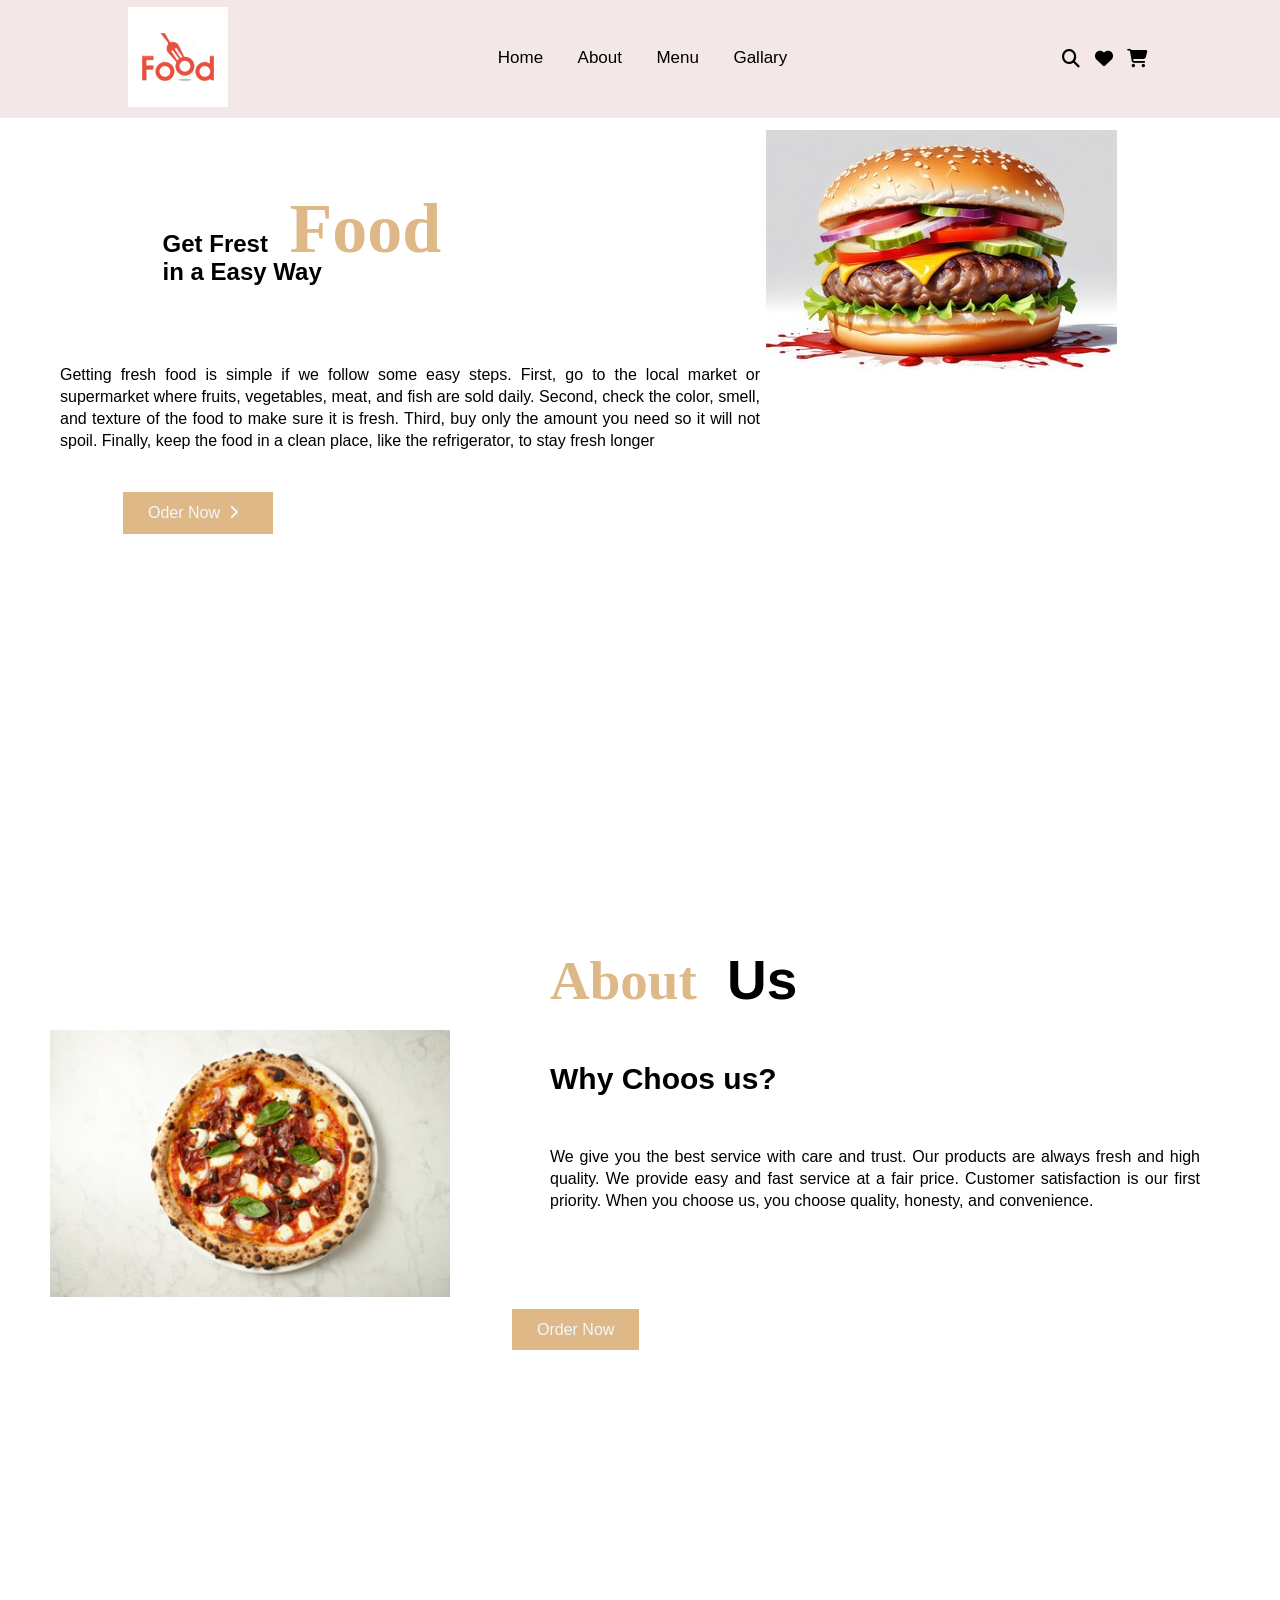
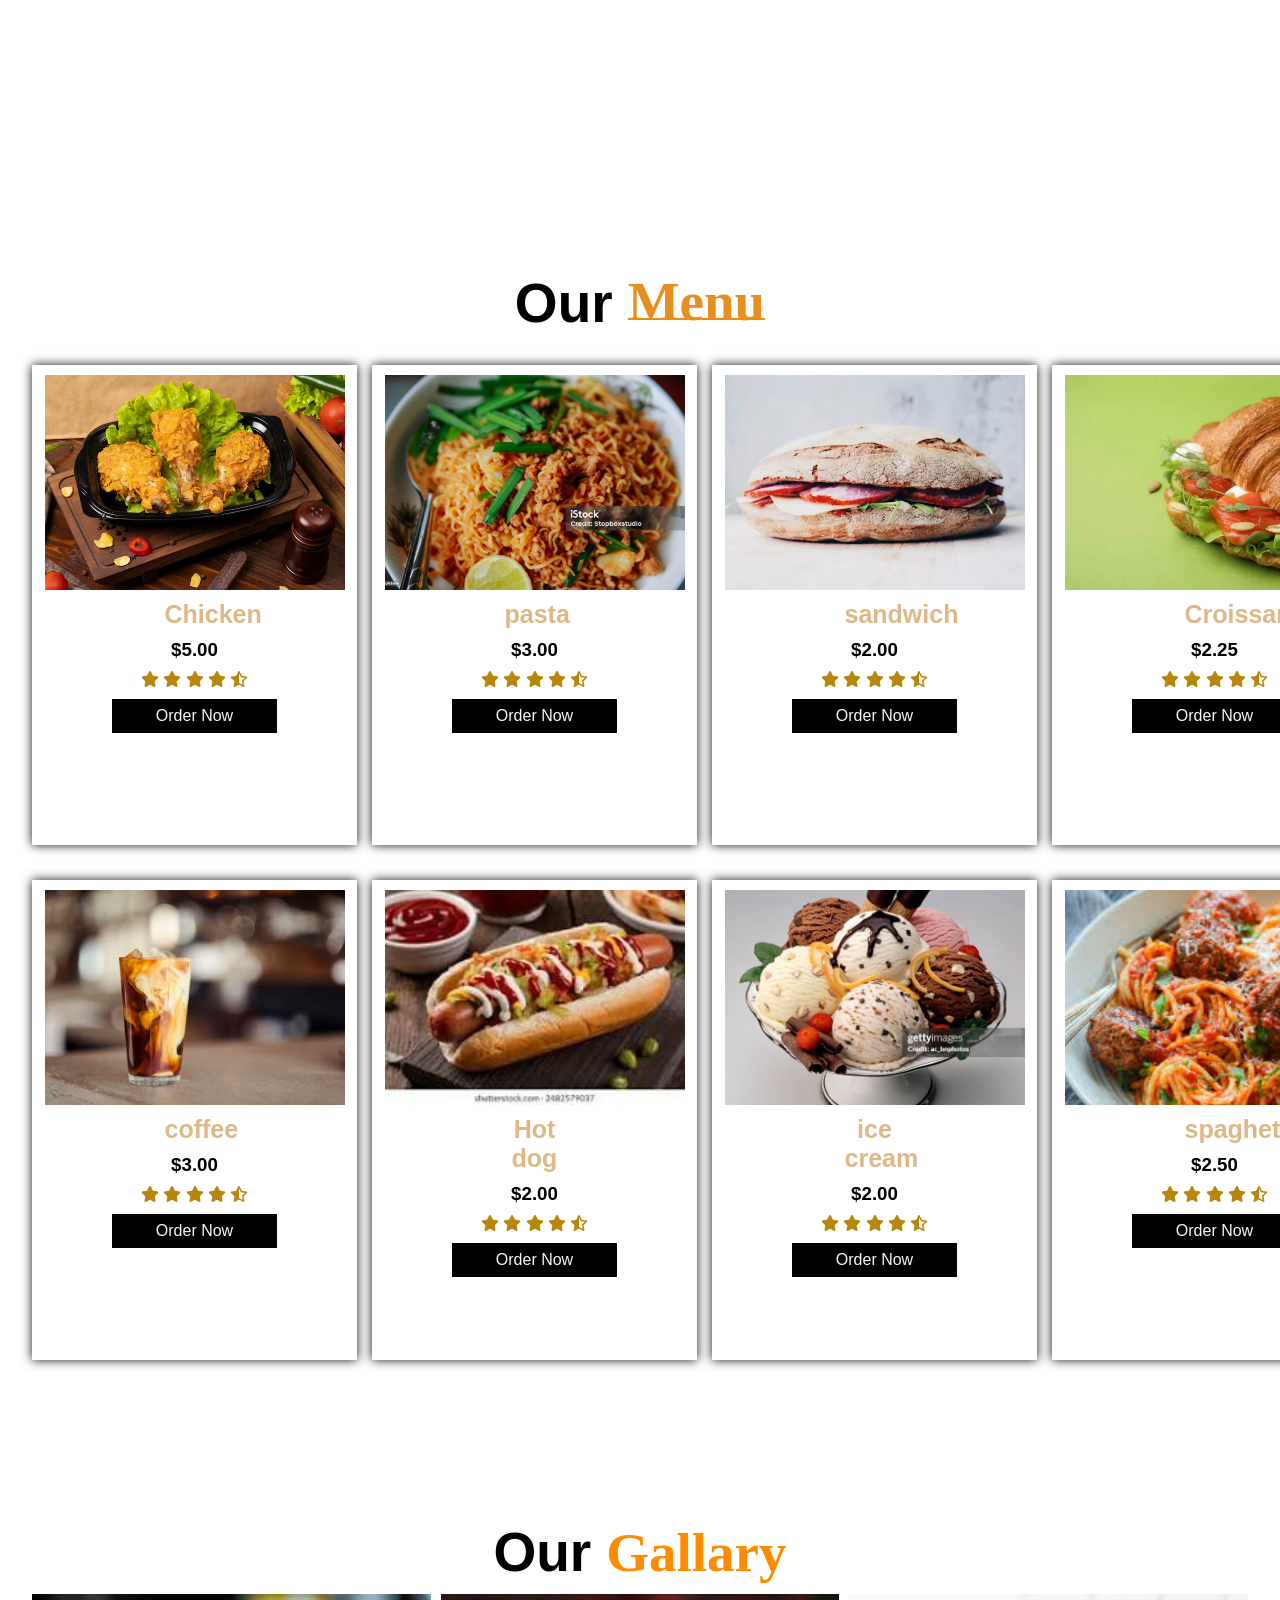
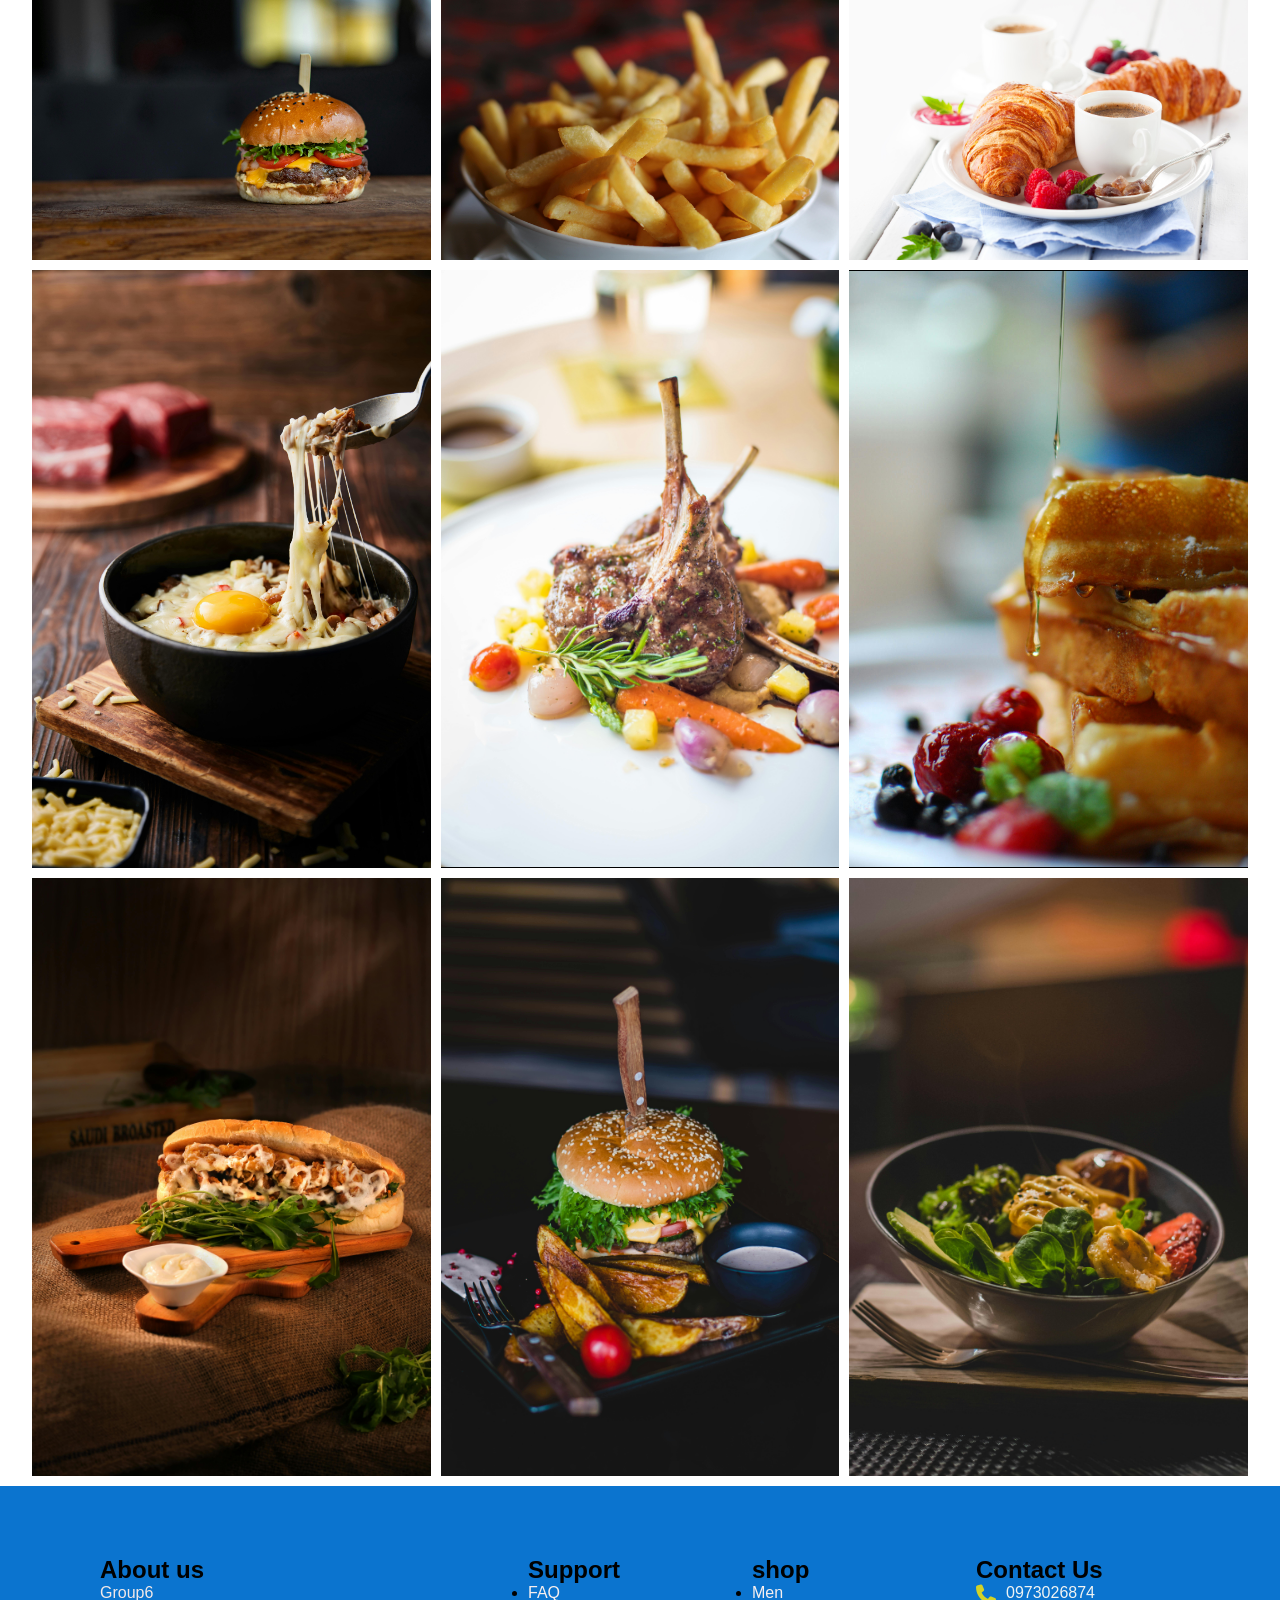
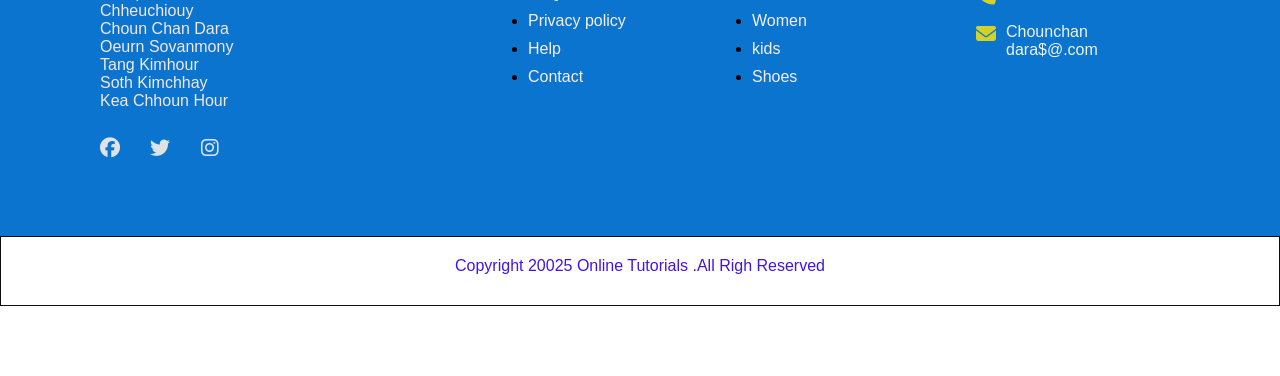
<file: index.html>
<!DOCTYPE html>
<html lang="en">
<head>
    <meta charset="UTF-8">
    <meta name="viewport" content="width=device-width, initial-scale=1.0">
    <title>food</title>
    <link rel="stylesheet" href="stylefood.css">
    <link rel="stylesheet" href="https://cdnjs.cloudflare.com/ajax/libs/font-awesome/6.1.1/css/all.min.css" integrity="sha512-KfkfwYDsLkIlwQp6LFnl8zNdLGxu9YAA1QvwINks4PhcElQSvqcyVLLD9aMhXd13uQjoXtEKNosOWaZqXgel0g==" crossorigin="anonymous" referrerpolicy="no-referrer" />
</head>
<body>
    <section id="Home">
        <nav> 
            <div class="logo">
                <img src="food-logo.jpg">
            </div>
            <ul>
                <li><a href="#Home">Home</a></li>
                <li><a href="#About">About</a></li>
                <li><a href="#Menu">Menu</a></li>
                <li><a href="#Gallary">Gallary</a></li>
                
            </ul>
            <div class="icond">
                <i class="fa-solid fa-magnifying-glass"></i>
                <i class="fa-solid fa-heart"></i>
                <i class="fa-solid fa-cart-shopping"></i>
            </div>
        </nav>
        <div class="main">
            <div class="men_text">
                <h1>Get Frest <span>Food</span><br>in a Easy Way </h1>
            </div>
            <div class="main-imge">
                <img src="BG.wepb.jpg">

            </div>
        </div>


        <p>
         Getting fresh food is simple if we follow some easy steps. First, 
         go to the local market or supermarket where fruits, vegetables, meat, and fish are sold daily. Second,
          check the color, smell, and texture of the food to make sure it is fresh. Third, buy only the amount you need so it will not spoil. Finally,
           keep the food in a clean place, like the refrigerator, to stay fresh longer
        </p>
        <div class="main_btn">
            <a href="#">Oder Now</a>
            <i class="fa-solid fa-angle-right"></i>

        </div>

    </section>
    <!--About-->
    <div class="about"id="About">
        <div class="about_main">
            <div class="image">
                <img src="pi.jpg">
            </div>
            <div class="about_text">
                <h1><span>About</span> Us</h1>
                <h3>Why Choos us?</h3>
                <p>
                    We give you the best service with care and trust. Our products are always fresh and high quality.
                     We provide easy and fast service at a fair price. 
                    Customer satisfaction is our first priority.
                     When you choose us, you choose quality, honesty, and convenience.
                </p>
            </div>
        </div>
        <a href="#" class="about_btn">Order Now</a>
          
    </div>
    <!--Menu-->
    <div class="menu" id="Menu">
        <h1>Our <span>Menu</span></h1>

        <div class="menu_box">
            <div class="menu_card">
                <div class="menu_image">
                    <img src="KC.avif">
                </div>
                   <div class="small_card">
                    <i class="fa-solid fa-heart"></i>
                   </div>
                   <div class="menu_info">
                    <h2>Chicken</h2>
                    
                        <h3>$5.00</h3>
                        <div class="menu_icon">
                            <i class="fa-solid fa-star"></i>
                            <i class="fa-solid fa-star"></i>
                            <i class="fa-solid fa-star"></i>
                            <i class="fa-solid fa-star"></i>
                            <i class="fa-regular fa-star-half-stroke"></i>
                        </div>
                        <a href="#" class="menu_btn">Order Now</a>
                   </div>
                   
            
            </div>
            <div class="menu_card">
                <div class="menu_image">
                    <img src="istockp.jpg">
                </div>
                   <div class="small_card">
                    <i class="fa-solid fa-heart"></i>
                   </div>
                   <div class="menu_info">
                    <h2>pasta</h2>
                    
                        <h3>$3.00</h3>
                        <div class="menu_icon">
                            <i class="fa-solid fa-star"></i>
                            <i class="fa-solid fa-star"></i>
                            <i class="fa-solid fa-star"></i>
                            <i class="fa-solid fa-star"></i>
                            <i class="fa-regular fa-star-half-stroke"></i>
                        </div>
                        <a href="#" class="menu_btn">Order Now</a>
                   </div>
                   
            
            </div>
            <div class="menu_card">
                <div class="menu_image">
                    <img src="sw.avif">
                </div>
                   <div class="small_card">
                    <i class="fa-solid fa-heart"></i>
                   </div>
                   <div class="menu_info">
                    <h2>sandwich</h2>
                   
                        <h3>$2.00</h3>
                        <div class="menu_icon">
                            <i class="fa-solid fa-star"></i>
                            <i class="fa-solid fa-star"></i>
                            <i class="fa-solid fa-star"></i>
                            <i class="fa-solid fa-star"></i>
                            <i class="fa-regular fa-star-half-stroke"></i>
                        </div>
                        <a href="#" class="menu_btn">Order Now</a>
                   </div>
                   
            
            </div>
            <div class="menu_card">
                <div class="menu_image">
                    <img src="is.webp">
                </div>
                   <div class="small_card">
                    <i class="fa-solid fa-heart"></i>
                   </div>
                   <div class="menu_info">
                    <h2>Croissant</h2>
                    
                        <h3>$2.25</h3>
                        <div class="menu_icon">
                            <i class="fa-solid fa-star"></i>
                            <i class="fa-solid fa-star"></i>
                            <i class="fa-solid fa-star"></i>
                            <i class="fa-solid fa-star"></i>
                            <i class="fa-regular fa-star-half-stroke"></i>
                        </div>
                        <a href="#" class="menu_btn">Order Now</a>
                   </div>
                   
            
            </div>
            <div class="menu_card">
                <div class="menu_image">
                    <img src="phot.avif">
                </div>
                   <div class="small_card">
                    <i class="fa-solid fa-heart"></i>
                   </div>
                   <div class="menu_info">
                    <h2>coffee</h2>
                    
                        <h3>$3.00</h3>
                        <div class="menu_icon">
                            <i class="fa-solid fa-star"></i>
                            <i class="fa-solid fa-star"></i>
                            <i class="fa-solid fa-star"></i>
                            <i class="fa-solid fa-star"></i>
                            <i class="fa-regular fa-star-half-stroke"></i>
                        </div>
                        <a href="#" class="menu_btn">Order Now</a>
                   </div>
                   
            
            </div>
            <div class="menu_card">
                <div class="menu_image">
                    <img src="download.jpg">
                </div>
                   <div class="small_card">
                    <i class="fa-solid fa-heart"></i>
                   </div>
                   <div class="menu_info">
                    <h2>Hot dog</h2>
                    
                        <h3>$2.00</h3>
                        <div class="menu_icon">
                            <i class="fa-solid fa-star"></i>
                            <i class="fa-solid fa-star"></i>
                            <i class="fa-solid fa-star"></i>
                            <i class="fa-solid fa-star"></i>
                            <i class="fa-regular fa-star-half-stroke"></i>
                        </div>
                        <a href="#" class="menu_btn">Order Now</a>
                   </div>
                   
            
            </div>
            <div class="menu_card">
                <div class="menu_image">
                    <img src="get.jpg">
                </div>
                   <div class="small_card">
                    <i class="fa-solid fa-heart"></i>
                   </div>
                   <div class="menu_info">
                    <h2>ice cream</h2>
                    
                        <h3>$2.00</h3>
                        <div class="menu_icon">
                            <i class="fa-solid fa-star"></i>
                            <i class="fa-solid fa-star"></i>
                            <i class="fa-solid fa-star"></i>
                            <i class="fa-solid fa-star"></i>
                            <i class="fa-regular fa-star-half-stroke"></i>
                        </div>
                        <a href="#" class="menu_btn">Order Now</a>
                   </div>
                   
            
            </div> <div class="menu_card">
                <div class="menu_image">
                    <img src="images (1).jpg">
                </div>
                   <div class="small_card">
                    <i class="fa-solid fa-heart"></i>
                   </div>
                   <div class="menu_info">
                    <h2>spaghetti</h2>
                    
                        <h3>$2.50</h3>
                        <div class="menu_icon">
                            <i class="fa-solid fa-star"></i>
                            <i class="fa-solid fa-star"></i>
                            <i class="fa-solid fa-star"></i>
                            <i class="fa-solid fa-star"></i>
                            <i class="fa-regular fa-star-half-stroke"></i>
                        </div>
                        <a href="#" class="menu_btn">Order Now</a>
                   </div>
                   
            
            </div>
        </div>
        
    </div>
    <!--gallary-->
    <div class="gallary" id="Gallary">
        <h1>Our <span>Gallary</span></h1>
        <div class="gallary_image_box">
            <div class="gallary_image">
                <img src="pexels-valeriya-1639562.jpg" >
                <h3>Food</h3>
                <p>
                   20$
                </p>
                <a href="#" class="gallary_btn">Order Now</a>
            </div>

            <div class="gallary_image">
                <img src="pexels-dzeninalukac-1583884.jpg" >
                <h3>Food</h3>
                <p>
                    23$
                </p>
                <a href="#" class="gallary_btn">Order Now</a>
            </div>

            <div class="gallary_image">
                <img src="kof.jpg" >
                <h3>Food</h3>
                <p>
                   20$
                </p>
                <a href="#" class="gallary_btn">Order Now</a>
            </div>

            <div class="gallary_image">
                <img src="pexels-steve-2135593-3789885.jpg" >
                <h3>Food</h3>
                <p>
                   14$
                </p>
                <a href="#" class="gallary_btn">Order Now</a>
            </div>

            <div class="gallary_image">
                <img src="pexels-chevanon-323682.jpg" >
                <h3>Food</h3>
                <p>
                    17$
                </p>
                <a href="#" class="gallary_btn">Order Now</a>
            </div>

            <div class="gallary_image">
                <img src="pexels-karthik-reddy-130698-397913.jpg" >
                <h3>Food</h3>
                <p>
                    23$
                </p>
                <a href="#" class="gallary_btn">Order Now</a>
            </div>

            <div class="gallary_image">
                <img src="pexels-rajesh-tp-749235-1633525 (1).jpg" >
                <h3>Food</h3>
                <p>
                    15$
                </p>
                <a href="#" class="gallary_btn">Order Now</a>
            </div>

            <div class="gallary_image">
                <img src="pexels-valeriya-1199957.jpg" >
                <h3>Food</h3>
                <p>
                    12$
                </p>
                <a href="#" class="gallary_btn">Order Now</a>
            </div>

            <div class="gallary_image">
                <img src="pexels-valeriya-842571 (1).jpg" >
                <h3>Food</h3>
                <p>
                    12$
                </p>
                <a href="#" class="gallary_btn">Order Now</a>
            </div>
           

        </div>
        <footer>
            <div class="container">
                <div class="sec aboutus">
                    <h2>About us</h2>
                    <p>Group6 <br>  Chheuchiouy <br> Choun Chan Dara <br> Oeurn Sovanmony <br> Tang Kimhour <br> Soth Kimchhay <br> Kea Chhoun Hour</p>
                   <ul class="sci">
                        <li><a href="#"><i class="fa-brands fa-facebook"></i></a></li>
                        <li><a href="#"><i class="fa-brands fa-twitter"></i></a></li>
                        <li><a href="#"><i class="fa-brands fa-instagram"></i></a></li>
                   </ul>
                </div>
                <div class="sec quicklinks">
                    <h2>Support</h2>
                    <ul>
                        <li><a href="#">FAQ</a></li>
                        <li><a href="#">Privacy policy</a></li>
                        <li><a href="#">Help</a></li>
                        <li><a href="#">Contact</a></li>
                    </ul>
                </div>
                 <div class="sec quicklinks">
                    <h2>shop</h2>
                    <ul>
                         <li><a href="#">Men</a></li>
                        <li><a href="#">Women</a></li>
                        <li><a href="#">kids</a></li>
                        <li><a href="#">Shoes</a></li>
                    </ul>
                 </div>
                  <div class="sec contact">
                    <h2>Contact Us</h2>
                    <ul class="info">
                        <li>
                            <span><i class="fa-solid fa-phone"></i></span><p><a href="te:>0973026874">0973026874</a></p>
                        </li>
                         <li>
                            <span><i class="fa-solid fa-envelope"></i></span><p><a href="mailto:>Chounchan dara$@.com">Chounchan dara$@.com</a></p>
                        </li>

                    </ul>
                  </div>

            </div>
           </footer>
           <div class="copyrightText">
            <p>Copyright 20025 Online Tutorials .All Righ Reserved</p>
           </div>
    </div>

</body>
</html>
</file>
<file: stylefood.css>
*{
    margin: 0;
    padding: 0;
    box-sizing: border-box;
    font-family: Arial, Helvetica, sans-serif;
}

html{
    scroll-behavior: smooth;
}
section{
    width: 100%;
    height: 100vh;

}
section nav{
    display: flex;
    justify-content: space-around;
    align-items: center;
    position: fixed;
    right: 0;
    left: 0;
    background: rgb(243, 231, 231);
    box-shadow: 0 0 10px rgba(0,0,0,0,5);
    z-index: 1000;
}
section nav .logo img{
    width: 100px;
    cursor: pointer;
    margin: 7px 0;

}
section nav ul{
    list-style: none;
}
section nav ul li{
    display: inline-block;
    margin: 0 15px;
}
section nav ul li a{
    text-decoration: none;
    color: black;
    font-weight: 500;
    font-size: 17px;
    transition: 0.1s;
}
section nav ul li a::after{
    content: '';
    width: 0;
    height: 2px;
    background-color: rgb(19, 18, 17);
    display: block;
    transition: 0.2s linear;

}
section nav ul li a:hover::after{
width: 100%;
}
section nav ul li a:hover{
    color: rgb(206, 180, 115);
}
section nav .icond i{
    font-size: 18px;
    color: black;
    margin: 0 5px;
    cursor: pointer;
    transition: 0.3s;

}
section nav .icond i:hover{
    color: burlywood;
}
section .main{
    display: flex;
    align-items: center;
    justify-content: space-around;
    position: relative;
    top: 130px;
    
}
section .main.men_text h1{
    font-size: 60px;
    position: relative;
    top: -90px;
    left: 20px;

}
section .main .men_text h1 span{
    margin-left: 15px;
    color: burlywood;
    font-family: mv boli;
    line-height: 22px;
    font-size: 70px;
}
section .main .main_imge img{
    width: 700px;
    position: relative;
    left: 70px;
}
section p{
    width: 700px;
    text-align: justify;
    position: relative;
    left: 60px;
    bottom: -120px;
    line-height: 22px;
}
section .main_btn{
    background: burlywood;
    position: relative;
    left: 123px;
    bottom: -160px;
    width: 150px;
    cursor: pointer;
    padding: 12px 25px;
}


section .main_btn a{
    color: aliceblue;
    margin-right: 5px;
    text-decoration: none;
}
section .main_btn i{
    color: aliceblue;
    transition: 0.3s;
}
section .main_btn:hover i{
    transform: translatex(7px);
    
}
/*about*/
.about{
    width: 100%;
    height: 100vh;
    padding: 70px 0;
}
.about .about_main{
    display: flex;
    align-items: center;
    justify-content: space-around;
}
.about .about_main .image img{
    width: 400px;
    position: relative;
    top: 60px;
}
.about .about_main .about_text h1 span{
    color: burlywood;
    margin-right: 15px;
    font-family: mv boli;
}
.about .about_main .about_text h1{
    font-size: 55px;
    position: relative;
    bottom: 50px;
}
.about .about_main .about_text h3{
    font-size: 30px;
    margin: 0 0 50px 0;
}
.about .about_main .about_text p{
     width: 650px;
     text-align: justify;
     margin-right: 30px;
     line-height: 22px;
}
.about .about_btn{
    background: burlywood;
    padding: 12px 25px;
    text-decoration: none;
    color: aliceblue;
    position: relative;
    left: 40%;
    bottom: -80px;
}
/*Menu*/
.menu{
    width: 100%;
    padding:  70px 0;
}
.menu h1{
    font-size: 55px;
    display: flex;
    align-items: center;
    justify-content: center;
    margin-bottom: 30px;
}
.menu h1 span{
    color: rgb(228, 143, 31);
    margin-left: 15px;
    font-family: mv boli;
}
.menu h1 span::after{
    content: '';
    width: 100%;
    height: 2px;
    background: rgb(237, 140, 13);
    display: block;
    position: relative;
    bottom: 15px;
}
.menu .menu_box{
    width: 95%;
    margin: 0 auto;
    display: grid;
    grid-template-columns: 1fr 1fr 1fr 1fr;
    grid-gap: 15px;
}
.menu .menu_box .menu_card{
    width: 325px;
    height: 480px;
    padding-top: 10px;
    margin-bottom: 20px;
    box-shadow: 0 0 10px rgb(18, 18, 18);

}
.menu .menu_box .menu_card .menu_image {
    width: 300px;
    height: 215px;
    margin: 0 auto;
    overflow: hidden;
}
.menu .menu_box .menu_card .menu_image img{
    width: 100%;
    height: 100%;
    object-fit: cover;
    object-position: center;
    transition: 0.3s;
}
.menu .menu_box .menu_card .menu_image:hover img{
   transform: scale(1.1); 
}
.menu .menu_box .menu_card .small_card{
    width: 45px;
    height: 45px;
    float: right;
    position: relative;
    top: -240px;
    right: -8px;
    opacity: 0;
    border-radius: 7px;
    transition: 0.3s;
}
.menu .menu_box .menu_card:hover .small_card{
  position: relative;
  top:-220px;
  right: 20px;
  opacity: 1;
}
.menu .menu_box .menu_card .small_card i{
    font-size: 25px;
    display: flex;
    align-items:center;
    justify-content: center;
    line-height: 50px;
    color: rgb(32, 29, 29);
    cursor: pointer;
    text-shadow: 0 0 6px rgb(16, 15, 15);
    transition: 0.2s;
}
.menu .menu_box .menu_card .small_card i:hover{
    color: aliceblue;
}
.menu .menu_box .menu_card .menu_info h2{
    width: 60px;
    text-align: center;
    margin:10px auto 10px auto ;
    font-size: 25px;
    color: burlywood;
}
.menu .menu_box .menu_card .menu_info p{
    text-align: center;
    margin-top: 8px;
    line-height: 15px;

}
.menu .menu_box .menu_card .menu_info h3{
    text-align: center;
    margin-top: 10px;
}
.menu .menu_box .menu_card .menu_info .menu_icon{
    color: darkgoldenrod;
    text-align: center;
    margin: 10px 0 10px 0;
}
.menu .menu_box .menu_card .menu_info .menu_btn{
    display: flex;
    align-items: center;
    justify-content: center;
    text-decoration: none;
    color: aliceblue;
    background: black;
    padding: 8px 10px;
    margin: 0 80px;
    transition: 0.3s;
}
.menu .menu_box .menu_card .menu_info .menu_btn:hover{
    background-color: rgb(42, 11, 217);
}
/*gallary*/
.gallary{
    width: 100%;
    padding: 70px 0;

}
.gallary h1{
    font-size: 55px;
    display: flex;
    align-items: center;
    justify-content: center;
}
.gallary h1 span{
    margin-left: 15px;
    color: darkorange;
    font-family: mv boli;
}
.gallary h1 span ::after{
    content: '';
    width: 100%;
    height: 2px;
    background: coral;
    display: block;
    position: relative;
    bottom: 15px;
}
.gallary .gallary_image_box{
    width: 95%;
    margin: 10px auto;
    display: grid;
    grid-template-columns: 1fr 1fr 1fr;
    grid-gap: 10px;
}
.gallary .gallary_image_box .gallary_image{
    display: flex;
    align-items: center;
    justify-content: center;
    background: black;
}
.gallary .gallary_image_box .gallary_image img{
width: 100%;
transition: .3s;
}
.gallary .gallary_image_box  .gallary_image:hover img{
    opacity: 0.4;
}
.gallary .gallary_image_box .gallary_image h3{
    position: absolute;
    font-size: 35px;
    margin-bottom: 130px;
    color: rgb(230, 215, 6);
    font-family: polo;
    z-index:5 ;
    opacity: 0;
    transition: 0.3s;
}
.gallary .gallary_image_box .gallary_image:hover h3{
    opacity: 1;
}
.gallary .gallary_image_box .gallary_image p{
    position: absolute;
    width: 400px;
    margin-top: 30px;
    text-align: center;
    color: rgb(237, 187, 5);
    font-size: 50px;
    line-height: 22px;
    opacity: 0;
    z-index: 5;
    transition: 0.3s;

}
.gallary .gallary_image_box .gallary_image:hover p{
    opacity: 1;
}
.gallary .gallary_image_box .gallary_image .gallary_btn{
    position: absolute;
    margin-top: 190px;
    color: black;
    background: rgb(239, 208, 32);
    padding: 7px 25px;
    text-decoration: none;
    opacity: 0;
    transform: translateY(45px);
    z-index: 5;
    transition: 0.3s;
}
.gallary .gallary_image_box .gallary_image:hover .gallary_btn{
    opacity: 1;
    transform: translateY(0);
}

footer{
    position: relative;
    width:100% ;
    height: auto;
    padding: 70px 100px;
    background-color: rgb(11, 116, 207);
    
}
footer .container{
    width: 100%;
    display: grid;
    grid-template-columns: 2fr 1fr 1fr 1fr;
    grid-gap: 20px;
}footer .container .sce h2{
    position: relative;
    color: black;
    font-weight: 600;
    margin-bottom: 15px;
}
footer .container .sec p{
    color: rgb(242, 232, 232);
}
footer .container .sci{
    margin-top: 20px;
    display: grid;
    grid-template-columns: repeat(4,50px);
}
footer .container .sci li{
    list-style: none;
}
footer .container .sci li a{
    display: inline-block;
    width: 20px;
    height: 36px;
    display:grid ;
    align-content: center;
    justify-content: center;
    text-decoration: none;
}
footer .container .sci li a i{
    color: rgb(223, 227, 231);
    font-size: 20px;
}
footer .container .quicklinks ul li a{
    color: rgb(247, 239, 239);
    text-decoration: none;
    margin-bottom: 10px;
    display: inline-block;
}
footer .container .contact .info {
    position: relative;
}
footer .container .contact .info li{
    display: grid;
    grid-template-columns:30px 1fr ;
    margin-bottom: 16px;
}
footer .container .contact .info li span{
    color: rgb(210, 210, 40);
    font-size: 20px;
}
footer .container .contact .info li a{
    color: rgb(239, 243, 243);
    text-decoration: none;
}
.copyrightText{
    width: 100%;
    background: #fff;
    padding: 20px 100px 30px;
    text-align: center;
    color: rgb(68, 19, 228);
    border: 1px solid rgb(16, 15, 15);
}
@media (max-wdth:991px)
{
    footer{
        padding: 40px;
    }
    footer .contact{
        width: 100%;
        display: grid;
        grid-template-columns: repeat(2,1fr);
        grid-gap: 20px;
    }
    .copyrightText{
        padding: 20px 40px 30px;
    }
}
@media (max-wdth:991px){
    footer .contact{
        width: 100%;
        display: grid;
        grid-template-columns: repeat(1,1fr);
        grid-gap: 20px;
    }
}
</file>
